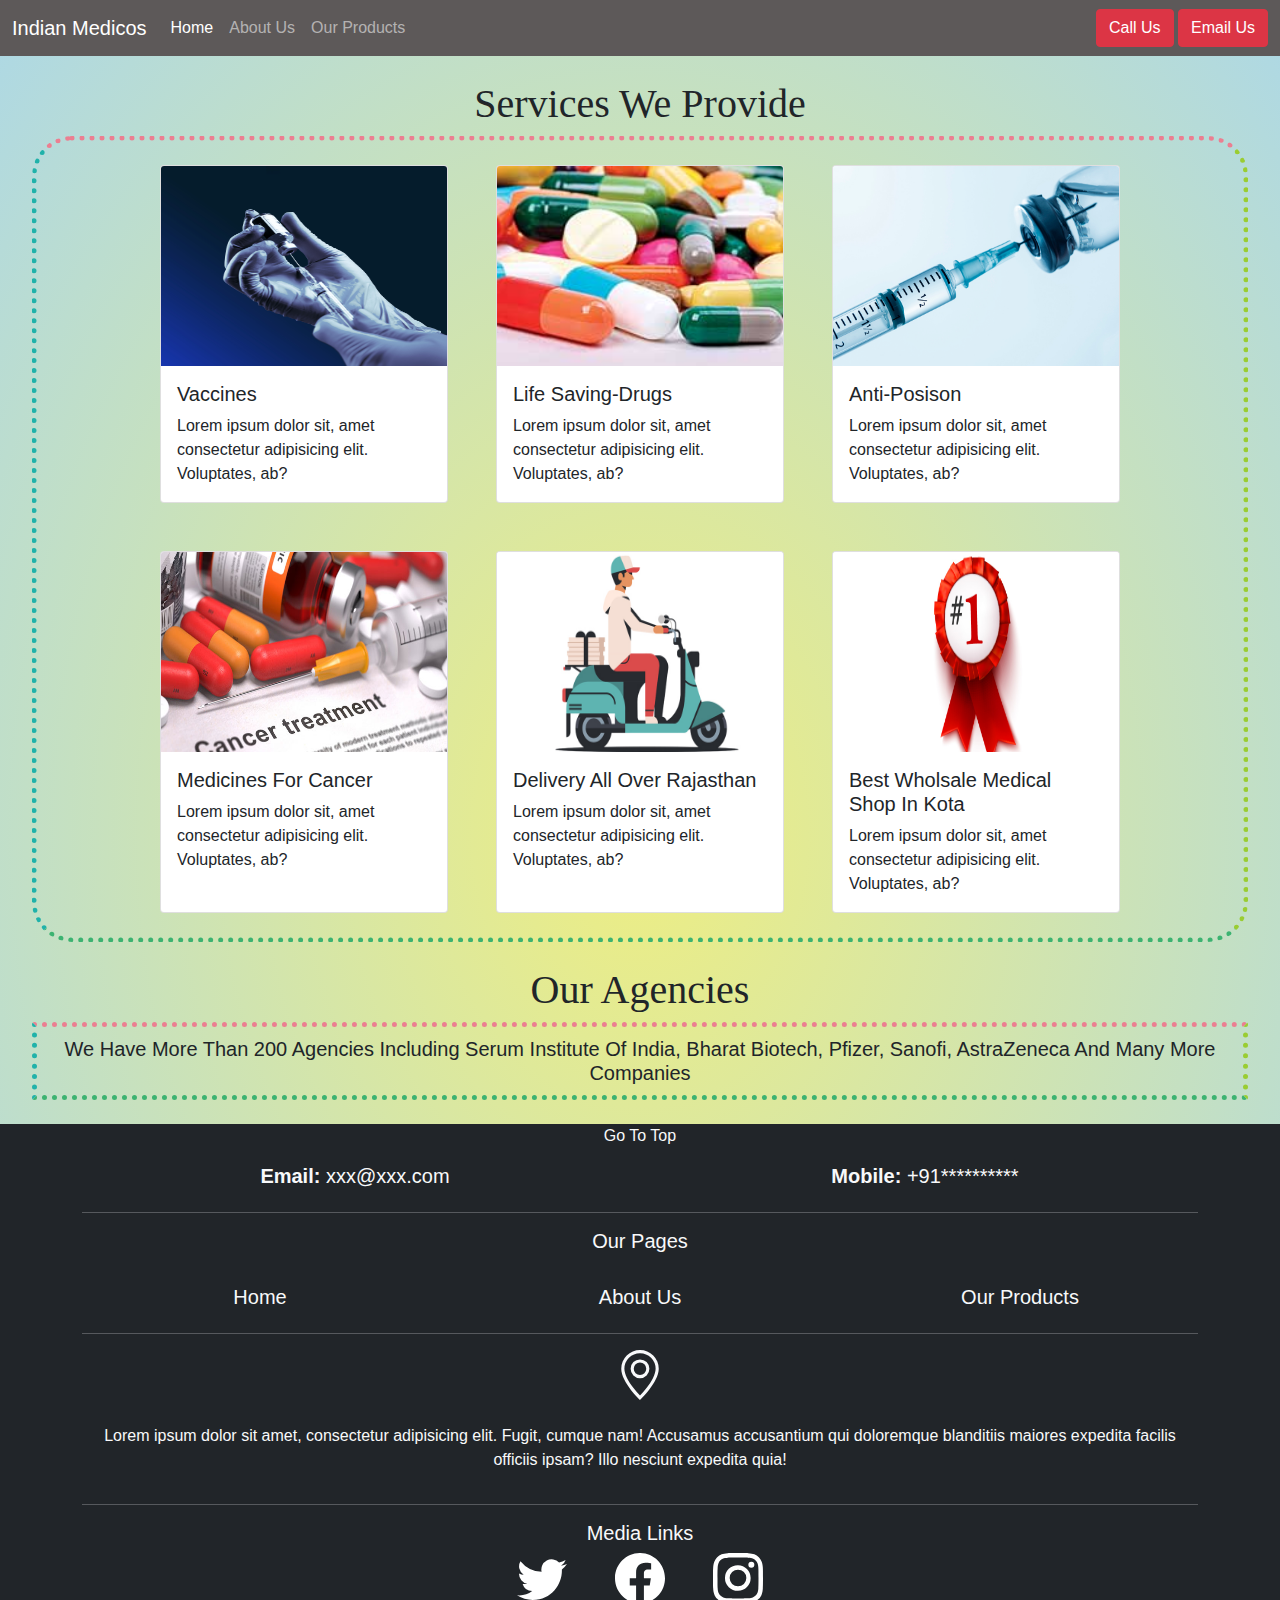
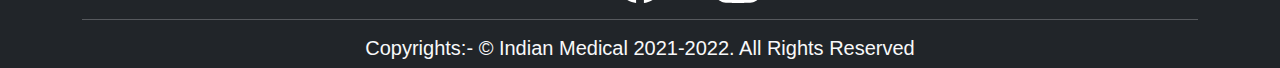
<file: Folder/Index.html>
<!DOCTYPE html>
<html lang="en">

<head>
  <meta charset="UTF-8">
  <meta name="viewport" content="width=device-width, initial-scale=1.0">
  <title>Indian Medicos</title>
  <link rel="stylesheet" href="bootstrap-5.0.0-beta1-dist/css/bootstrap.min.css">
  <link rel="stylesheet" href="css/style.css">
 
</head>

<body onload="Load_Data_HomePage()">
  

  <nav class="navbar navbar-expand-lg navbar-dark" id="top">
    <div class="container-fluid">
      <a class="navbar-brand" href="Index.html">Indian Medicos</a>
      <button class="navbar-toggler" type="button" data-bs-toggle="collapse" data-bs-target="#navbarSupportedContent"
        aria-controls="navbarSupportedContent" aria-expanded="false" aria-label="Toggle navigation">
        <span class="navbar-toggler-icon"></span>
      </button>
      <div class="collapse navbar-collapse" id="navbarSupportedContent">
        <ul class="navbar-nav me-auto mb-2 mb-lg-0">
          <li class="nav-item">
            <a class="nav-link active" aria-current="page" href="Index.html">Home</a>
          </li>
          <li class="nav-item">
            <a class="nav-link" href="#">About Us</a>
          </li>

          </li>

          <li class="nav-item">
            <a class="nav-link " href="Products.html">Our Products</a>
          </li>
        </ul>
        <div>

          <a class="btn btn-danger n-btn" href="tel:+91**********">Call Us</a>

          <a class="btn btn-danger n-btn" href="mailto:xxx@xxx.com">Email Us</a>
        </div>
      </div>
    </div>
  </nav>

 
  <br>
  <section id="Services">
  <h1 class="text-center" style="font-family: 'Knewave', cursive;">Services We Provide</h1>
  
  
  
  
  <div class="d-flex justify-content-center w " id="content" style="flex-wrap: wrap;">
    <div class="spinner-grow bg-warning " style="width: 5rem; height: 5rem;" role="status" id="loader1">
      <span class="visually-hidden">Loading...</span>
    </div>

  </div>

</section>
  <br>
  <h1 class="text-center" style="font-family: 'Knewave', cursive;">Our Agencies</h1>
<div class="d-flex justify-content-center w" id="agencies">
  <div class="spinner-grow bg-danger " style="width: 5rem; height: 5rem;" role="status" id="loader1">
    <span class="visually-hidden">Loading...</span>
  </div>
  <h5 class="text-center" id="center_"></h5>
</div>
  <br>
 
  <footer class="bg-dark text-light">

    <p class="text-center"><a href="#" class="text-light">Go To Top</a></p>

    <div class="container">
      
    <div class="row">
      <h5 class="col-lg-6 text-center"><b>Email: </b>xxx@xxx.com</h5>
      <h5 class="col-lg-6 text-center"><b>Mobile: </b>+91**********</h5>
    </div>
    <hr class="bg-light">
    <h5 class="text-center">Our Pages</h5>
    <br>
     
    <div class="row">
     <div class="col-lg-4"> <h5 class="text-center"><a href="Index.html" class="text-light">Home</a></h5> </div>
     <div class="col-lg-4"><H5 class="text-center"><a href="#" class="text-light">About Us</a></H5> </div>
     <div class="col-lg-4"><h5 class="text-center"><a href="Products.html" class="text-light">Our Products</a></h5> </div>
       
     

    </div>
    <hr>
    <div class="d-flex justify-content-center">
       <svg xmlns="http://www.w3.org/2000/svg" width="50" height="50" fill="currentColor" class="bi bi-geo-alt" viewBox="0 0 16 16">
        <path d="M12.166 8.94c-.524 1.062-1.234 2.12-1.96 3.07A31.493 31.493 0 0 1 8 14.58a31.481 31.481 0 0 1-2.206-2.57c-.726-.95-1.436-2.008-1.96-3.07C3.304 7.867 3 6.862 3 6a5 5 0 0 1 10 0c0 .862-.305 1.867-.834 2.94zM8 16s6-5.686 6-10A6 6 0 0 0 2 6c0 4.314 6 10 6 10z"/>
        <path d="M8 8a2 2 0 1 1 0-4 2 2 0 0 1 0 4zm0 1a3 3 0 1 0 0-6 3 3 0 0 0 0 6z"/>
      </svg>
      
      



    </div>
    <br>
    <div class="row">

      <div class="col-lg-12"><p class="text-center">Lorem ipsum dolor sit amet, consectetur adipisicing elit. Fugit, cumque nam! Accusamus accusantium qui doloremque blanditiis maiores expedita facilis officiis ipsam? Illo nesciunt expedita quia!</p></div>
    </div>
    <hr>
    <div class="row">
      <div class="col-lg-12"><h5 class="text-center">Media Links</h5></div>


    </div>
    <div class="d-flex justify-content-center" style="flex-wrap: wrap;">
      <a href="https://twitter.com" target="_blank">
      <svg xmlns="http://www.w3.org/2000/svg" width="50" height="50" fill="#fff" class="bi bi-twitter me-5" viewBox="0 0 16 16">
        <path d="M5.026 15c6.038 0 9.341-5.003 9.341-9.334 0-.14 0-.282-.006-.422A6.685 6.685 0 0 0 16 3.542a6.658 6.658 0 0 1-1.889.518 3.301 3.301 0 0 0 1.447-1.817 6.533 6.533 0 0 1-2.087.793A3.286 3.286 0 0 0 7.875 6.03a9.325 9.325 0 0 1-6.767-3.429 3.289 3.289 0 0 0 1.018 4.382A3.323 3.323 0 0 1 .64 6.575v.045a3.288 3.288 0 0 0 2.632 3.218 3.203 3.203 0 0 1-.865.115 3.23 3.23 0 0 1-.614-.057 3.283 3.283 0 0 0 3.067 2.277A6.588 6.588 0 0 1 .78 13.58a6.32 6.32 0 0 1-.78-.045A9.344 9.344 0 0 0 5.026 15z"/>
      </svg></a>
      <a href="https://www.facebook.com" target="_blank">
        <svg xmlns="http://www.w3.org/2000/svg" width="50" height="50" fill="#fff" class="bi bi-facebook me-5" viewBox="0 0 16 16">
          <path d="M16 8.049c0-4.446-3.582-8.05-8-8.05C3.58 0-.002 3.603-.002 8.05c0 4.017 2.926 7.347 6.75 7.951v-5.625h-2.03V8.05H6.75V6.275c0-2.017 1.195-3.131 3.022-3.131.876 0 1.791.157 1.791.157v1.98h-1.009c-.993 0-1.303.621-1.303 1.258v1.51h2.218l-.354 2.326H9.25V16c3.824-.604 6.75-3.934 6.75-7.951z"/>
        </svg>
      </a>
      <a href="https://www.instagram.com" target="_blank"> 
        <svg xmlns="http://www.w3.org/2000/svg" width="50" height="50" fill="#fff" class="bi bi-instagram" viewBox="0 0 16 16">
          <path d="M8 0C5.829 0 5.556.01 4.703.048 3.85.088 3.269.222 2.76.42a3.917 3.917 0 0 0-1.417.923A3.927 3.927 0 0 0 .42 2.76C.222 3.268.087 3.85.048 4.7.01 5.555 0 5.827 0 8.001c0 2.172.01 2.444.048 3.297.04.852.174 1.433.372 1.942.205.526.478.972.923 1.417.444.445.89.719 1.416.923.51.198 1.09.333 1.942.372C5.555 15.99 5.827 16 8 16s2.444-.01 3.298-.048c.851-.04 1.434-.174 1.943-.372a3.916 3.916 0 0 0 1.416-.923c.445-.445.718-.891.923-1.417.197-.509.332-1.09.372-1.942C15.99 10.445 16 10.173 16 8s-.01-2.445-.048-3.299c-.04-.851-.175-1.433-.372-1.941a3.926 3.926 0 0 0-.923-1.417A3.911 3.911 0 0 0 13.24.42c-.51-.198-1.092-.333-1.943-.372C10.443.01 10.172 0 7.998 0h.003zm-.717 1.442h.718c2.136 0 2.389.007 3.232.046.78.035 1.204.166 1.486.275.373.145.64.319.92.599.28.28.453.546.598.92.11.281.24.705.275 1.485.039.843.047 1.096.047 3.231s-.008 2.389-.047 3.232c-.035.78-.166 1.203-.275 1.485a2.47 2.47 0 0 1-.599.919c-.28.28-.546.453-.92.598-.28.11-.704.24-1.485.276-.843.038-1.096.047-3.232.047s-2.39-.009-3.233-.047c-.78-.036-1.203-.166-1.485-.276a2.478 2.478 0 0 1-.92-.598 2.48 2.48 0 0 1-.6-.92c-.109-.281-.24-.705-.275-1.485-.038-.843-.046-1.096-.046-3.233 0-2.136.008-2.388.046-3.231.036-.78.166-1.204.276-1.486.145-.373.319-.64.599-.92.28-.28.546-.453.92-.598.282-.11.705-.24 1.485-.276.738-.034 1.024-.044 2.515-.045v.002zm4.988 1.328a.96.96 0 1 0 0 1.92.96.96 0 0 0 0-1.92zm-4.27 1.122a4.109 4.109 0 1 0 0 8.217 4.109 4.109 0 0 0 0-8.217zm0 1.441a2.667 2.667 0 1 1 0 5.334 2.667 2.667 0 0 1 0-5.334z"/>
        </svg>
      </a>


    </div>
    <hr>
    <div class="row">
      <div class="col-lg-12">
        <h5 class="text-center">Copyrights:- &COPY; Indian Medical 2021-2022. All Rights Reserved</h5>
      </div>
    </div>

    </div>
   



  </footer>

  

  <script src="js/Script1.js"></script>
  <script src="bootstrap-5.0.0-beta1-dist/js/bootstrap.bundle.js"></script>
  <script src="https://code.jquery.com/jquery-3.5.1.min.js"></script>
</body>

</html>
</file>
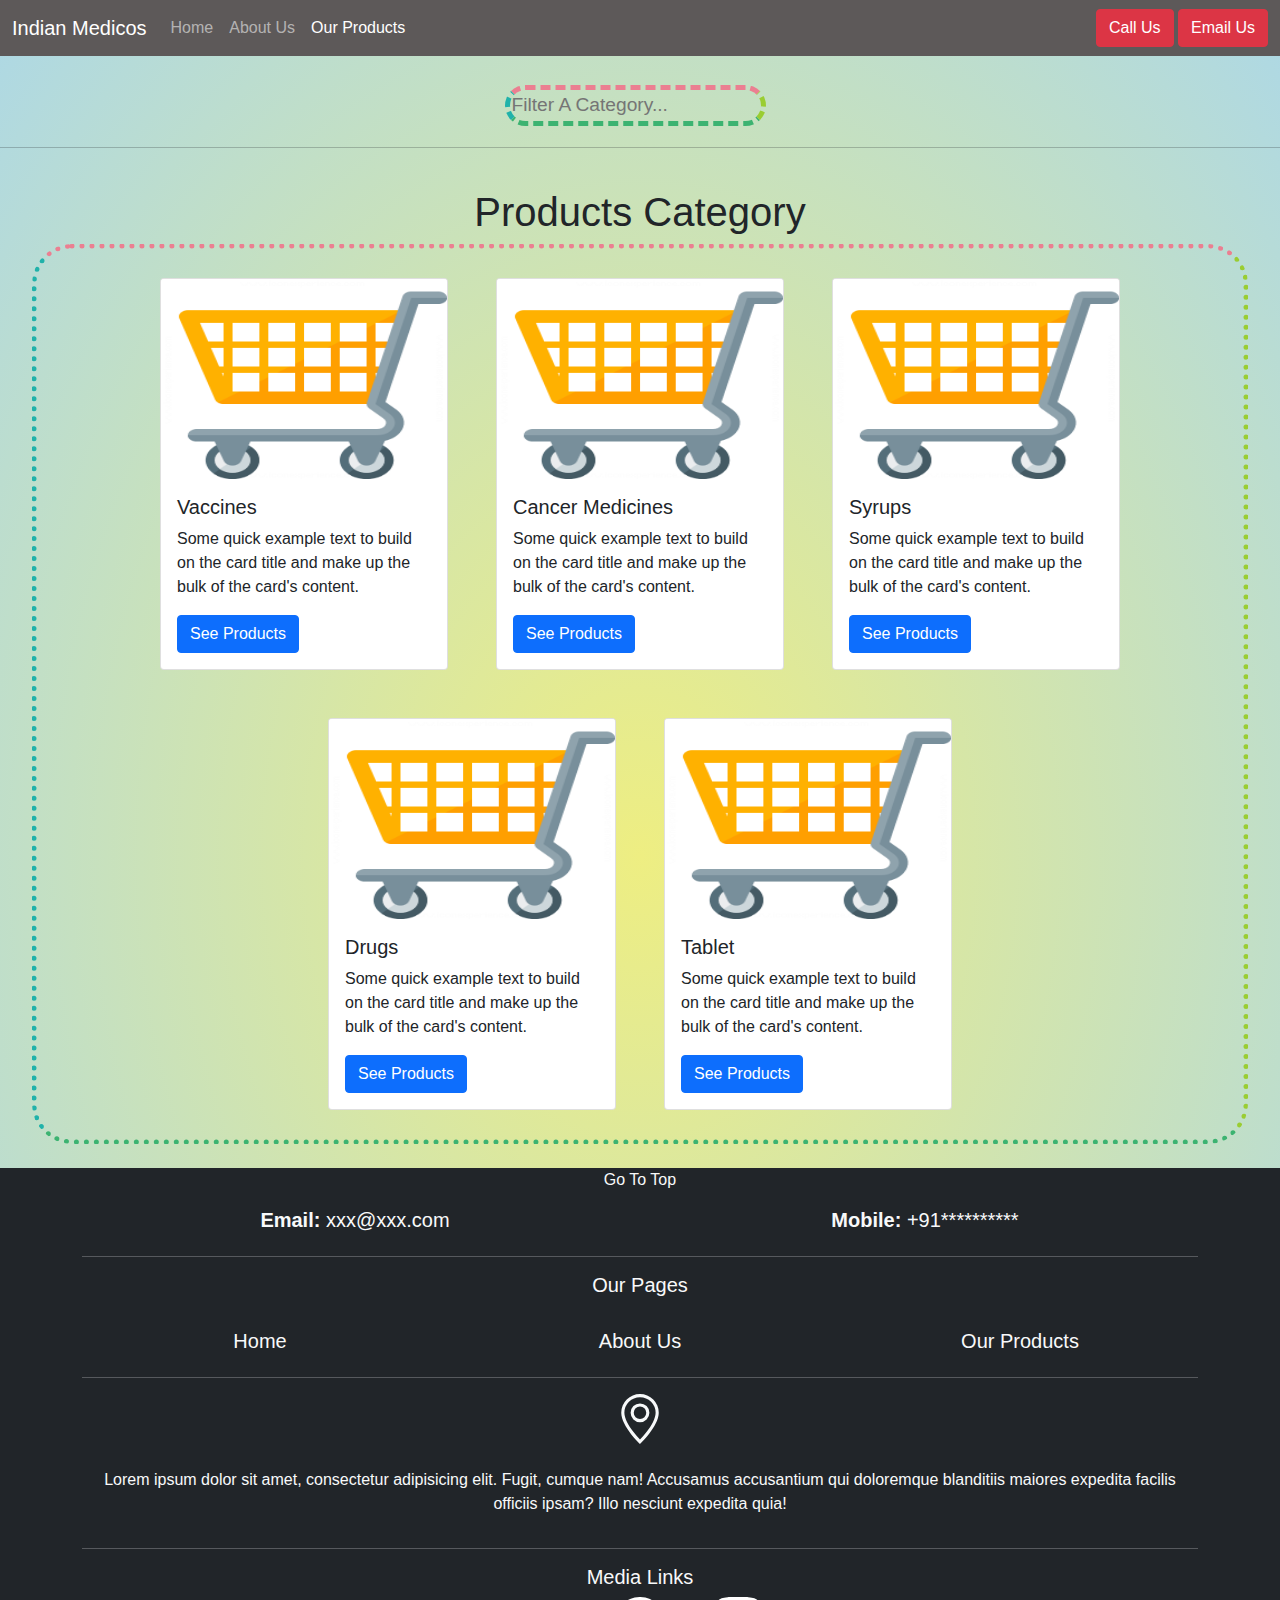
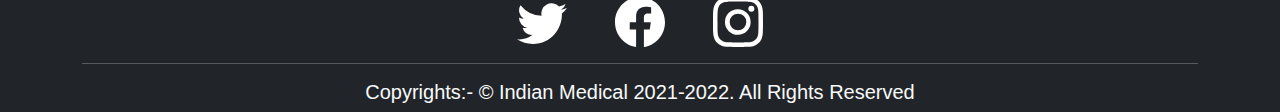
<file: Folder/Products.html>
<!DOCTYPE html>
<html lang="en">

<head>
  <meta charset="UTF-8">
  <meta name="viewport" content="width=device-width, initial-scale=1.0">
  <title>Indian Medicos | Products</title>
  <link rel="stylesheet" href="bootstrap-5.0.0-beta1-dist/css/bootstrap.min.css">
  <link rel="stylesheet" href="css/style.css">
 
</head>

<body>
  

  <nav class="navbar navbar-expand-lg navbar-dark" id="top">
    <div class="container-fluid">
      <a class="navbar-brand" href="Index.html">Indian Medicos</a>
      <button class="navbar-toggler" type="button" data-bs-toggle="collapse" data-bs-target="#navbarSupportedContent"
        aria-controls="navbarSupportedContent" aria-expanded="false" aria-label="Toggle navigation">
        <span class="navbar-toggler-icon"></span>
      </button>
      <div class="collapse navbar-collapse" id="navbarSupportedContent">
        <ul class="navbar-nav me-auto mb-2 mb-lg-0">
          <li class="nav-item">
            <a class="nav-link" href="Index.html">Home</a>
          </li>
          <li class="nav-item">
            <a class="nav-link"  href="#">About Us</a>
          </li>

          </li>

          <li class="nav-item">
            <a class="nav-link active" aria-current="page" href="Products.html">Our Products</a>
          </li>
        </ul>
        <div>

          <a class="btn btn-danger n-btn" href="tel:+91**********">Call Us</a>

          <a class="btn btn-danger n-btn" href="mailto:xxx@xxx.com">Email Us</a>
        </div>
      </div>
    </div>
  </nav>

 
  <br>
  <div class="container">
      <div class="d-flex" id="search_box">

        <input type="text"  id="input_search" placeholder="Filter A Category..." oninput="Filter(this.value)">
     


      </div>
  </div>
  <hr class="bg-dark">
  <br>
  <h1 class="text-center">Products Category</h1>
 <div class="d-flex justify-content-center w " style="flex-wrap: wrap; padding: 5px 10px;">
    <div class="card m-4" style="width: 18rem;">
        <img src="Images/Category.png" class="card-img-top" alt="..." height="200px">
        <div class="card-body">
          <h5 class="card-title">Vaccines</h5>
          <p class="card-text">Some quick example text to build on the card title and make up the bulk of the card's content.</p>
          <a href="Vaccine.html" class="btn btn-primary">See Products</a>
        </div>
      </div>
      <div class="card m-4" style="width: 18rem;">
        <img src="Images/Category.png" class="card-img-top" alt="..." height="200px">
        <div class="card-body">
          <h5 class="card-title">Cancer Medicines</h5>
          <p class="card-text">Some quick example text to build on the card title and make up the bulk of the card's content.</p>
          <a href="#" class="btn btn-primary">See Products</a>
        </div>
      </div>
      <div class="card m-4" style="width: 18rem;">
        <img src="Images/Category.png" class="card-img-top" alt="..." height="200px">
        <div class="card-body">
          <h5 class="card-title">Syrups</h5>
          <p class="card-text">Some quick example text to build on the card title and make up the bulk of the card's content.</p>
          <a href="#" class="btn btn-primary">See Products</a>
        </div>
      </div>
      <div class="card m-4" style="width: 18rem;">
        <img src="Images/Category.png" class="card-img-top" alt="..." height="200px">
        <div class="card-body">
          <h5 class="card-title">Drugs</h5>
          <p class="card-text">Some quick example text to build on the card title and make up the bulk of the card's content.</p>
          <a href="#" class="btn btn-primary">See Products</a>
        </div>
      </div>
      <div class="card m-4" style="width: 18rem;">
        <img src="Images/Category.png" class="card-img-top" alt="..." height="200px">
        <div class="card-body">
          <h5 class="card-title">Tablet</h5>
          <p class="card-text">Some quick example text to build on the card title and make up the bulk of the card's content.</p>
          <a href="#" class="btn btn-primary">See Products</a>
        </div>
      </div>
      
      </div>
      
      </div>



 </div>
 <br>
  <footer class="bg-dark text-light">

    <p class="text-center"><a href="#" class="text-light">Go To Top</a></p>

    <div class="container">
      
    <div class="row">
      <h5 class="col-lg-6 text-center"><b>Email: </b>xxx@xxx.com</h5>
      <h5 class="col-lg-6 text-center"><b>Mobile: </b>+91**********</h5>
    </div>
    <hr class="bg-light">
    <h5 class="text-center">Our Pages</h5>
    <br>
     
    <div class="row">
     <div class="col-lg-4"> <h5 class="text-center"><a href="Index.html" class="text-light">Home</a></h5> </div>
     <div class="col-lg-4"><H5 class="text-center"><a href="#" class="text-light">About Us</a></H5> </div>
     <div class="col-lg-4"><h5 class="text-center"><a href="Products.html" class="text-light">Our Products</a></h5> </div>
       
     

    </div>
    <hr>
    <div class="d-flex justify-content-center">
       <svg xmlns="http://www.w3.org/2000/svg" width="50" height="50" fill="currentColor" class="bi bi-geo-alt" viewBox="0 0 16 16">
        <path d="M12.166 8.94c-.524 1.062-1.234 2.12-1.96 3.07A31.493 31.493 0 0 1 8 14.58a31.481 31.481 0 0 1-2.206-2.57c-.726-.95-1.436-2.008-1.96-3.07C3.304 7.867 3 6.862 3 6a5 5 0 0 1 10 0c0 .862-.305 1.867-.834 2.94zM8 16s6-5.686 6-10A6 6 0 0 0 2 6c0 4.314 6 10 6 10z"/>
        <path d="M8 8a2 2 0 1 1 0-4 2 2 0 0 1 0 4zm0 1a3 3 0 1 0 0-6 3 3 0 0 0 0 6z"/>
      </svg>
      
      



    </div>
    <br>
    <div class="row">

      <div class="col-lg-12"><p class="text-center">Lorem ipsum dolor sit amet, consectetur adipisicing elit. Fugit, cumque nam! Accusamus accusantium qui doloremque blanditiis maiores expedita facilis officiis ipsam? Illo nesciunt expedita quia!</p></div>
    </div>
    <hr>
    <div class="row">
      <div class="col-lg-12"><h5 class="text-center">Media Links</h5></div>


    </div>
    <div class="d-flex justify-content-center" style="flex-wrap: wrap;">
      <a href="https://twitter.com" target="_blank">
      <svg xmlns="http://www.w3.org/2000/svg" width="50" height="50" fill="#fff" class="bi bi-twitter me-5" viewBox="0 0 16 16">
        <path d="M5.026 15c6.038 0 9.341-5.003 9.341-9.334 0-.14 0-.282-.006-.422A6.685 6.685 0 0 0 16 3.542a6.658 6.658 0 0 1-1.889.518 3.301 3.301 0 0 0 1.447-1.817 6.533 6.533 0 0 1-2.087.793A3.286 3.286 0 0 0 7.875 6.03a9.325 9.325 0 0 1-6.767-3.429 3.289 3.289 0 0 0 1.018 4.382A3.323 3.323 0 0 1 .64 6.575v.045a3.288 3.288 0 0 0 2.632 3.218 3.203 3.203 0 0 1-.865.115 3.23 3.23 0 0 1-.614-.057 3.283 3.283 0 0 0 3.067 2.277A6.588 6.588 0 0 1 .78 13.58a6.32 6.32 0 0 1-.78-.045A9.344 9.344 0 0 0 5.026 15z"/>
      </svg></a>
      <a href="https://www.facebook.com" target="_blank">
        <svg xmlns="http://www.w3.org/2000/svg" width="50" height="50" fill="#fff" class="bi bi-facebook me-5" viewBox="0 0 16 16">
          <path d="M16 8.049c0-4.446-3.582-8.05-8-8.05C3.58 0-.002 3.603-.002 8.05c0 4.017 2.926 7.347 6.75 7.951v-5.625h-2.03V8.05H6.75V6.275c0-2.017 1.195-3.131 3.022-3.131.876 0 1.791.157 1.791.157v1.98h-1.009c-.993 0-1.303.621-1.303 1.258v1.51h2.218l-.354 2.326H9.25V16c3.824-.604 6.75-3.934 6.75-7.951z"/>
        </svg>
      </a>
      <a href="https://www.instagram.com" target="_blank"> 
        <svg xmlns="http://www.w3.org/2000/svg" width="50" height="50" fill="#fff" class="bi bi-instagram" viewBox="0 0 16 16">
          <path d="M8 0C5.829 0 5.556.01 4.703.048 3.85.088 3.269.222 2.76.42a3.917 3.917 0 0 0-1.417.923A3.927 3.927 0 0 0 .42 2.76C.222 3.268.087 3.85.048 4.7.01 5.555 0 5.827 0 8.001c0 2.172.01 2.444.048 3.297.04.852.174 1.433.372 1.942.205.526.478.972.923 1.417.444.445.89.719 1.416.923.51.198 1.09.333 1.942.372C5.555 15.99 5.827 16 8 16s2.444-.01 3.298-.048c.851-.04 1.434-.174 1.943-.372a3.916 3.916 0 0 0 1.416-.923c.445-.445.718-.891.923-1.417.197-.509.332-1.09.372-1.942C15.99 10.445 16 10.173 16 8s-.01-2.445-.048-3.299c-.04-.851-.175-1.433-.372-1.941a3.926 3.926 0 0 0-.923-1.417A3.911 3.911 0 0 0 13.24.42c-.51-.198-1.092-.333-1.943-.372C10.443.01 10.172 0 7.998 0h.003zm-.717 1.442h.718c2.136 0 2.389.007 3.232.046.78.035 1.204.166 1.486.275.373.145.64.319.92.599.28.28.453.546.598.92.11.281.24.705.275 1.485.039.843.047 1.096.047 3.231s-.008 2.389-.047 3.232c-.035.78-.166 1.203-.275 1.485a2.47 2.47 0 0 1-.599.919c-.28.28-.546.453-.92.598-.28.11-.704.24-1.485.276-.843.038-1.096.047-3.232.047s-2.39-.009-3.233-.047c-.78-.036-1.203-.166-1.485-.276a2.478 2.478 0 0 1-.92-.598 2.48 2.48 0 0 1-.6-.92c-.109-.281-.24-.705-.275-1.485-.038-.843-.046-1.096-.046-3.233 0-2.136.008-2.388.046-3.231.036-.78.166-1.204.276-1.486.145-.373.319-.64.599-.92.28-.28.546-.453.92-.598.282-.11.705-.24 1.485-.276.738-.034 1.024-.044 2.515-.045v.002zm4.988 1.328a.96.96 0 1 0 0 1.92.96.96 0 0 0 0-1.92zm-4.27 1.122a4.109 4.109 0 1 0 0 8.217 4.109 4.109 0 0 0 0-8.217zm0 1.441a2.667 2.667 0 1 1 0 5.334 2.667 2.667 0 0 1 0-5.334z"/>
        </svg>
      </a>


    </div>
    <hr>
    <div class="row">
      <div class="col-lg-12">
        <h5 class="text-center">Copyrights:- &COPY; Indian Medical 2021-2022. All Rights Reserved</h5>
      </div>
    </div>

    </div>
   



  </footer>
  

  

  <script src="js/Script2.js"></script>
  <script src="bootstrap-5.0.0-beta1-dist/js/bootstrap.bundle.js"></script>
  <script src="https://code.jquery.com/jquery-3.5.1.min.js"></script>
</body>

</html>
</file>
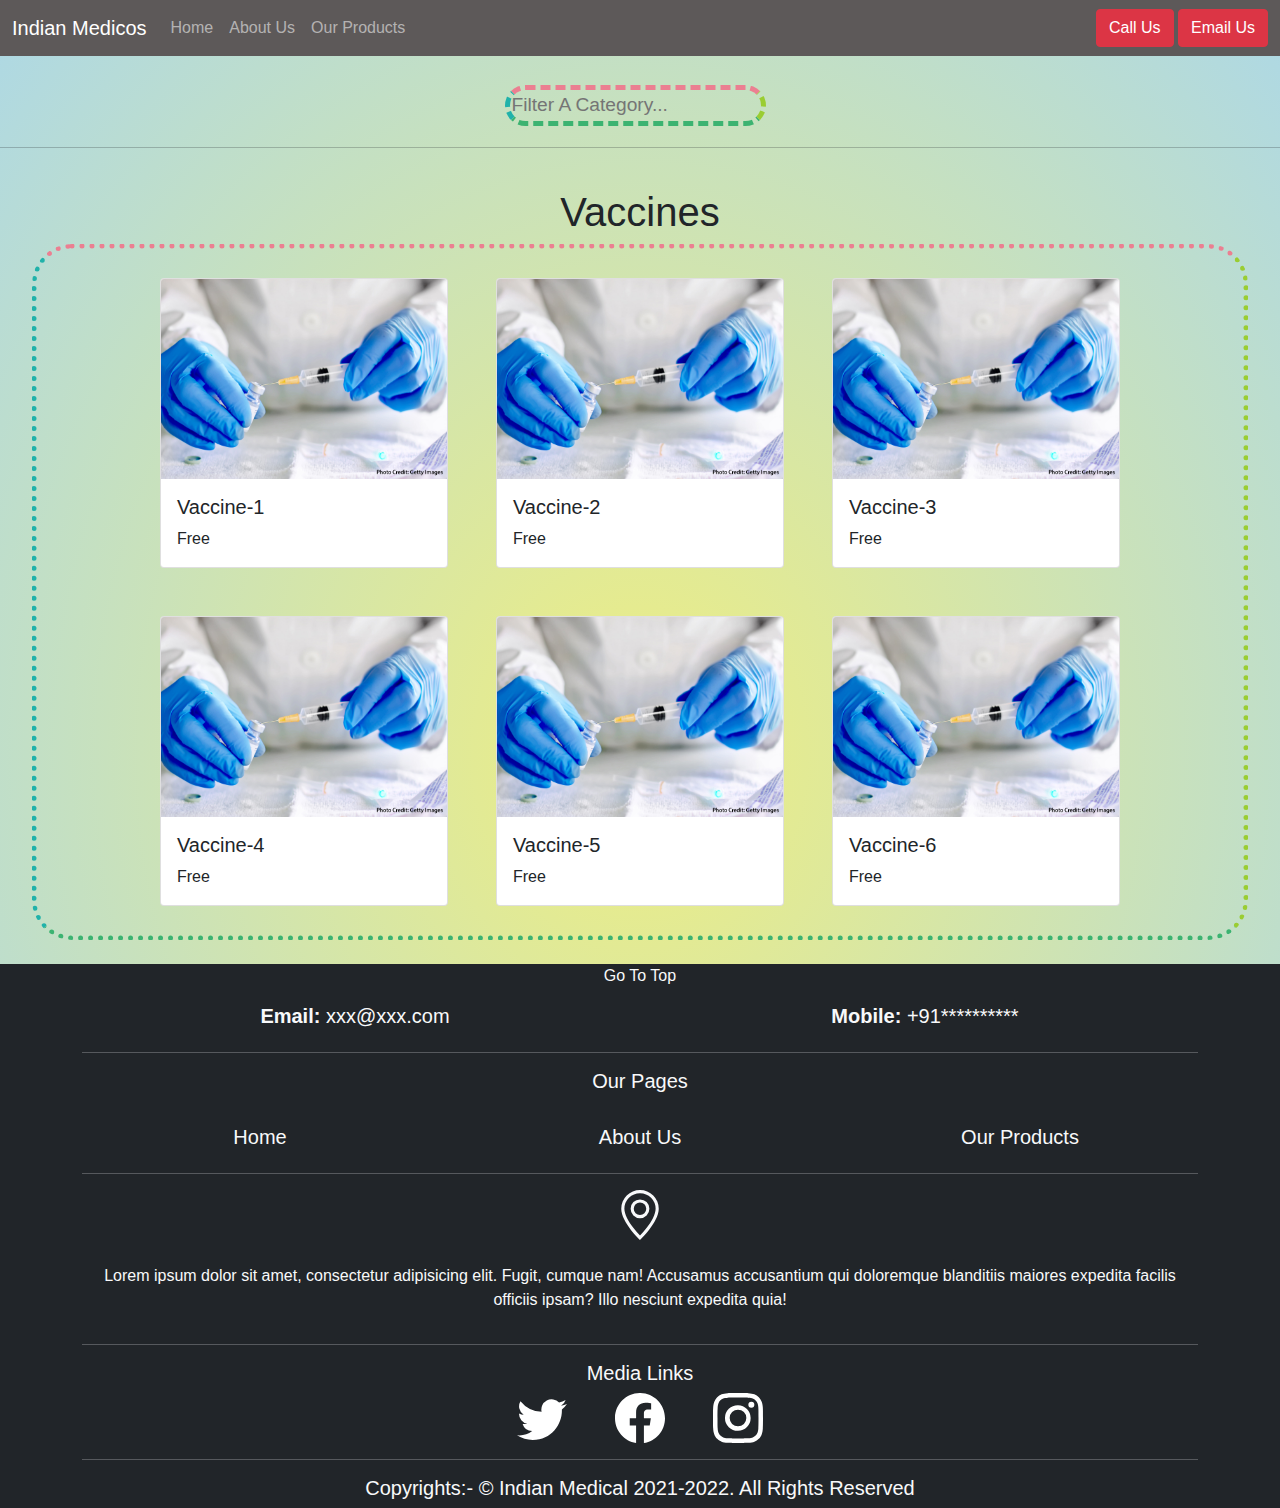
<file: Folder/Vaccine.html>
<!DOCTYPE html>
<html lang="en">

<head>
  <meta charset="UTF-8">
  <meta name="viewport" content="width=device-width, initial-scale=1.0">
  <title>Indian Medicos | Products | Vaccine</title>
  <link rel="stylesheet" href="bootstrap-5.0.0-beta1-dist/css/bootstrap.min.css">
  <link rel="stylesheet" href="css/style.css">
 
</head>
<style>

#input_search{
  display: none;
}

</style>

<body>
  

  <nav class="navbar navbar-expand-lg navbar-dark" id="top">
    <div class="container-fluid">
      <a class="navbar-brand" href="Index.html">Indian Medicos</a>
      <button class="navbar-toggler" type="button" data-bs-toggle="collapse" data-bs-target="#navbarSupportedContent"
        aria-controls="navbarSupportedContent" aria-expanded="false" aria-label="Toggle navigation">
        <span class="navbar-toggler-icon"></span>
      </button>
      <div class="collapse navbar-collapse" id="navbarSupportedContent">
        <ul class="navbar-nav me-auto mb-2 mb-lg-0">
          <li class="nav-item">
            <a class="nav-link" href="Index.html">Home</a>
          </li>
          <li class="nav-item">
            <a class="nav-link"  href="#">About Us</a>
          </li>

          </li>

          <li class="nav-item">
            <a class="nav-link"  href="Products.html">Our Products</a>
          </li>
        </ul>
        <div>

          <a class="btn btn-danger n-btn" href="tel:+91**********">Call Us</a>

          <a class="btn btn-danger n-btn" href="mailto:xxx@xxx.com">Email Us</a>
        </div>
      </div>
    </div>
  </nav>
  
  
 
  
  
 
  <br>
  <div class="container">
      <div class="d-flex" id="search_box">

        <input type="text"  id="input_search" placeholder="Filter A Category..." oninput="Filter(this.value)" >
     


      </div>
  </div>
  <hr class="bg-dark">
  <br>
  <h1 class="text-center">Vaccines</h1>
 <div class="d-flex justify-content-center w " style="flex-wrap: wrap; padding: 5px 10px;" id="content">

  <div class="spinner-grow bg-warning " style="width: 5rem; height: 5rem;" role="status" id="loader1">
    <span class="visually-hidden">Loading...</span>
  </div>
   
      
      </div>
      
      </div>



 </div>
 <br>
  <footer class="bg-dark text-light">

    <p class="text-center"><a href="#" class="text-light">Go To Top</a></p>

    <div class="container">
      
    <div class="row">
      <h5 class="col-lg-6 text-center"><b>Email: </b>xxx@xxx.com</h5>
      <h5 class="col-lg-6 text-center"><b>Mobile: </b>+91**********</h5>
    </div>
    <hr class="bg-light">
    <h5 class="text-center">Our Pages</h5>
    <br>
     
    <div class="row">
     <div class="col-lg-4"> <h5 class="text-center"><a href="Index.html" class="text-light">Home</a></h5> </div>
     <div class="col-lg-4"><H5 class="text-center"><a href="#" class="text-light">About Us</a></H5> </div>
     <div class="col-lg-4"><h5 class="text-center"><a href="Products.html" class="text-light">Our Products</a></h5> </div>
       
     

    </div>
    <hr>
    <div class="d-flex justify-content-center">
       <svg xmlns="http://www.w3.org/2000/svg" width="50" height="50" fill="currentColor" class="bi bi-geo-alt" viewBox="0 0 16 16">
        <path d="M12.166 8.94c-.524 1.062-1.234 2.12-1.96 3.07A31.493 31.493 0 0 1 8 14.58a31.481 31.481 0 0 1-2.206-2.57c-.726-.95-1.436-2.008-1.96-3.07C3.304 7.867 3 6.862 3 6a5 5 0 0 1 10 0c0 .862-.305 1.867-.834 2.94zM8 16s6-5.686 6-10A6 6 0 0 0 2 6c0 4.314 6 10 6 10z"/>
        <path d="M8 8a2 2 0 1 1 0-4 2 2 0 0 1 0 4zm0 1a3 3 0 1 0 0-6 3 3 0 0 0 0 6z"/>
      </svg>
      
      



    </div>
    <br>
    <div class="row">

      <div class="col-lg-12"><p class="text-center">Lorem ipsum dolor sit amet, consectetur adipisicing elit. Fugit, cumque nam! Accusamus accusantium qui doloremque blanditiis maiores expedita facilis officiis ipsam? Illo nesciunt expedita quia!</p></div>
    </div>
    <hr>
    <div class="row">
      <div class="col-lg-12"><h5 class="text-center">Media Links</h5></div>


    </div>
    <div class="d-flex justify-content-center" style="flex-wrap: wrap;">
      <a href="https://twitter.com" target="_blank">
      <svg xmlns="http://www.w3.org/2000/svg" width="50" height="50" fill="#fff" class="bi bi-twitter me-5" viewBox="0 0 16 16">
        <path d="M5.026 15c6.038 0 9.341-5.003 9.341-9.334 0-.14 0-.282-.006-.422A6.685 6.685 0 0 0 16 3.542a6.658 6.658 0 0 1-1.889.518 3.301 3.301 0 0 0 1.447-1.817 6.533 6.533 0 0 1-2.087.793A3.286 3.286 0 0 0 7.875 6.03a9.325 9.325 0 0 1-6.767-3.429 3.289 3.289 0 0 0 1.018 4.382A3.323 3.323 0 0 1 .64 6.575v.045a3.288 3.288 0 0 0 2.632 3.218 3.203 3.203 0 0 1-.865.115 3.23 3.23 0 0 1-.614-.057 3.283 3.283 0 0 0 3.067 2.277A6.588 6.588 0 0 1 .78 13.58a6.32 6.32 0 0 1-.78-.045A9.344 9.344 0 0 0 5.026 15z"/>
      </svg></a>
      <a href="https://www.facebook.com" target="_blank">
        <svg xmlns="http://www.w3.org/2000/svg" width="50" height="50" fill="#fff" class="bi bi-facebook me-5" viewBox="0 0 16 16">
          <path d="M16 8.049c0-4.446-3.582-8.05-8-8.05C3.58 0-.002 3.603-.002 8.05c0 4.017 2.926 7.347 6.75 7.951v-5.625h-2.03V8.05H6.75V6.275c0-2.017 1.195-3.131 3.022-3.131.876 0 1.791.157 1.791.157v1.98h-1.009c-.993 0-1.303.621-1.303 1.258v1.51h2.218l-.354 2.326H9.25V16c3.824-.604 6.75-3.934 6.75-7.951z"/>
        </svg>
      </a>
      <a href="https://www.instagram.com" target="_blank"> 
        <svg xmlns="http://www.w3.org/2000/svg" width="50" height="50" fill="#fff" class="bi bi-instagram" viewBox="0 0 16 16">
          <path d="M8 0C5.829 0 5.556.01 4.703.048 3.85.088 3.269.222 2.76.42a3.917 3.917 0 0 0-1.417.923A3.927 3.927 0 0 0 .42 2.76C.222 3.268.087 3.85.048 4.7.01 5.555 0 5.827 0 8.001c0 2.172.01 2.444.048 3.297.04.852.174 1.433.372 1.942.205.526.478.972.923 1.417.444.445.89.719 1.416.923.51.198 1.09.333 1.942.372C5.555 15.99 5.827 16 8 16s2.444-.01 3.298-.048c.851-.04 1.434-.174 1.943-.372a3.916 3.916 0 0 0 1.416-.923c.445-.445.718-.891.923-1.417.197-.509.332-1.09.372-1.942C15.99 10.445 16 10.173 16 8s-.01-2.445-.048-3.299c-.04-.851-.175-1.433-.372-1.941a3.926 3.926 0 0 0-.923-1.417A3.911 3.911 0 0 0 13.24.42c-.51-.198-1.092-.333-1.943-.372C10.443.01 10.172 0 7.998 0h.003zm-.717 1.442h.718c2.136 0 2.389.007 3.232.046.78.035 1.204.166 1.486.275.373.145.64.319.92.599.28.28.453.546.598.92.11.281.24.705.275 1.485.039.843.047 1.096.047 3.231s-.008 2.389-.047 3.232c-.035.78-.166 1.203-.275 1.485a2.47 2.47 0 0 1-.599.919c-.28.28-.546.453-.92.598-.28.11-.704.24-1.485.276-.843.038-1.096.047-3.232.047s-2.39-.009-3.233-.047c-.78-.036-1.203-.166-1.485-.276a2.478 2.478 0 0 1-.92-.598 2.48 2.48 0 0 1-.6-.92c-.109-.281-.24-.705-.275-1.485-.038-.843-.046-1.096-.046-3.233 0-2.136.008-2.388.046-3.231.036-.78.166-1.204.276-1.486.145-.373.319-.64.599-.92.28-.28.546-.453.92-.598.282-.11.705-.24 1.485-.276.738-.034 1.024-.044 2.515-.045v.002zm4.988 1.328a.96.96 0 1 0 0 1.92.96.96 0 0 0 0-1.92zm-4.27 1.122a4.109 4.109 0 1 0 0 8.217 4.109 4.109 0 0 0 0-8.217zm0 1.441a2.667 2.667 0 1 1 0 5.334 2.667 2.667 0 0 1 0-5.334z"/>
        </svg>
      </a>


    </div>
    <hr>
    <div class="row">
      <div class="col-lg-12">
        <h5 class="text-center">Copyrights:- &COPY; Indian Medical 2021-2022. All Rights Reserved</h5>
      </div>
    </div>

    </div>
   



  </footer>
  

  

  <script src="js/Script3.js"></script>
  <script src="bootstrap-5.0.0-beta1-dist/js/bootstrap.bundle.js"></script>
  <script src="https://code.jquery.com/jquery-3.5.1.min.js"></script>
</body>

</html>
</file>
<file: Folder/css/style.css>
body{
    font-family: 'Yusei Magic', sans-serif !important;
    box-sizing: border-box;
    margin: 0px 0px;
    padding: 0px 0px;
    background-image: radial-gradient(rgb(238, 238, 130),lightblue);
}


.navbar{
    background-color: rgb(93 89 89) !important;
    width: 100% !important;
}
.navbar-brand,.nav-link{
    transition: 0.4s all;
}

.nav-link:hover,.navbar-brand:hover{
    
   color: burlywood !important;
  
}

@media screen and (max-width:992px){
   .nav-item{
       margin: 0px auto;
   }
   .n-btn{
       
       display: block;
       width: 50%;
       margin: 0px auto;
       
       margin-bottom: 010px;
   }
}
.w{
    width: 95%;
    margin: 0px auto;
    flex-wrap: wrap;
    border: 5px dotted rgb(235, 127, 145);
    border-bottom-color: mediumseagreen ;
    border-radius: 40px;
    border-right-color: yellowgreen;
    border-left-color: lightseagreen;
    
  
}
.divideer{
    border-top: 1px dotted black;
}
.logo{
    height: 300px;
width: 300px;
border-radius: 50%;
}

footer{
    margin-bottom: 0px;
    margin-left: 0px;
  
    
}
#agencies{
    border-radius: 0px;
 
    
}
.footer{
    margin-bottom: 0px !important;
    width: 100% !important;
    margin-left: 0px;

} 
a{
    text-decoration: none;
}
@media (min-width:200px) and (max-width:500px){
    body{
        background-image: gold;
    }
}
h5#center_{
    margin: 10px;
    
}
#input_search{
  
    margin-right: 10px;
    border: 5px dashed rgb(235, 127, 145);
    border-bottom-color: mediumseagreen ;
    border-radius: 40px;
    border-right-color: yellowgreen;
    border-left-color: lightseagreen;
    outline: none;
    background-color: transparent;
   font-size: 1.2rem;

}
#search_box{
    justify-content: center !important;
   
    
    padding: 5px 10px;
   
}
</file>
